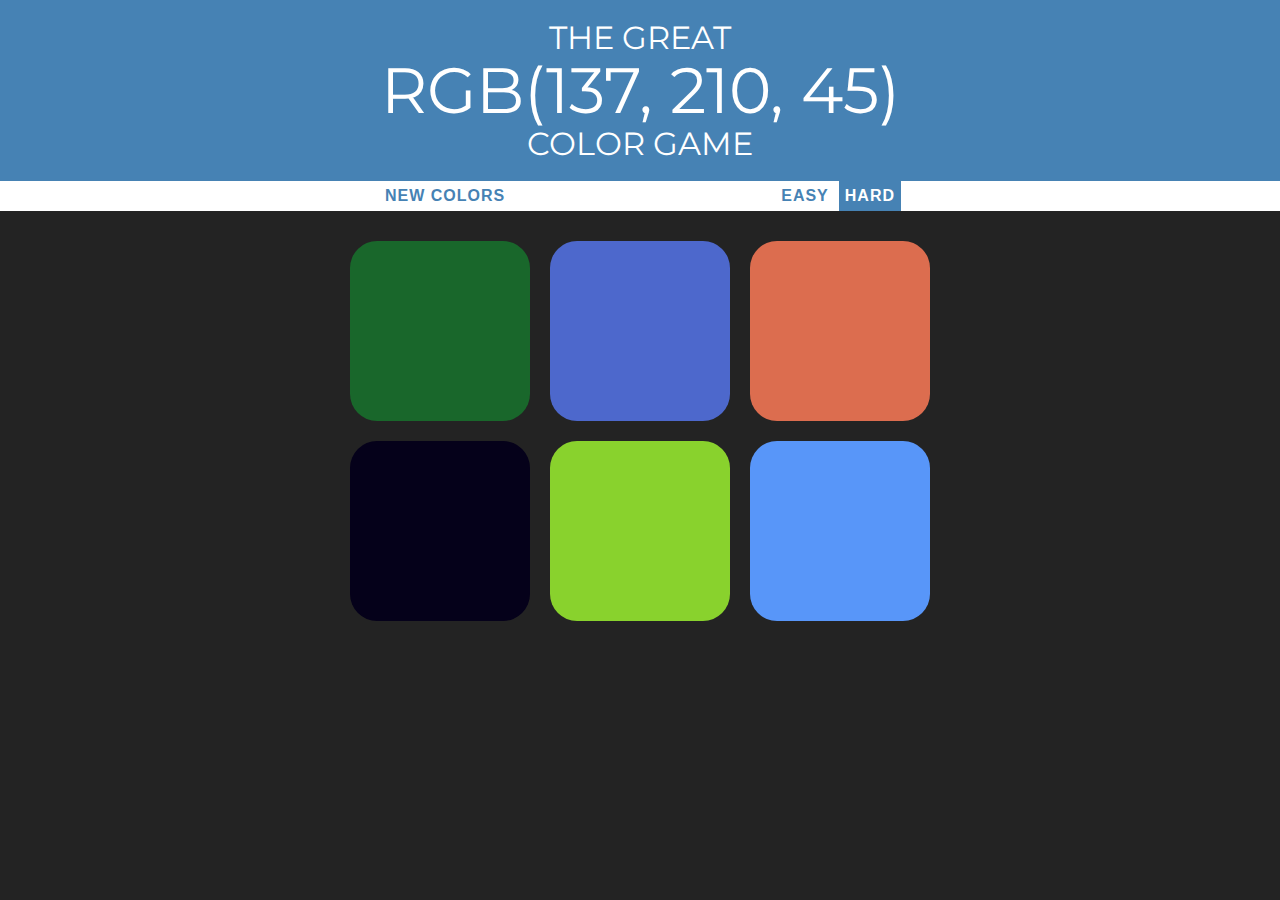
<file: index.html>
<!DOCTYPE html>
<html lang="en">
<head>
    <meta charset="UTF-8">
    <meta name="viewport" content="width=device-width, initial-scale=1.0">
    <meta http-equiv="X-UA-Compatible" content="ie=edge">
    <link rel="stylesheet" href="https://fonts.googleapis.com/css?family=Montserrat|Roboto">
    <title>Document</title>
    <link rel="stylesheet" href="style.css">
</head>
<body>

<h1>The Great
    <br>
    <span id="colorDisplay"></span><br>
     Color Game</h1>

<div id="stripe">
    <button id="reset">New Colors</button>
    <span id="message"></span>
    <button class="mode">Easy</button>
    <button  class="selected mode">Hard</button>
</div>

<div id="container">
    <div class="square"></div>    
    <div class="square"></div>    
    <div class="square"></div>    
    <div class="square"></div>    
    <div class="square"></div>    
    <div class="square"></div>    
</div>

<script src="script.js"></script>
</body>
</html>
</file>
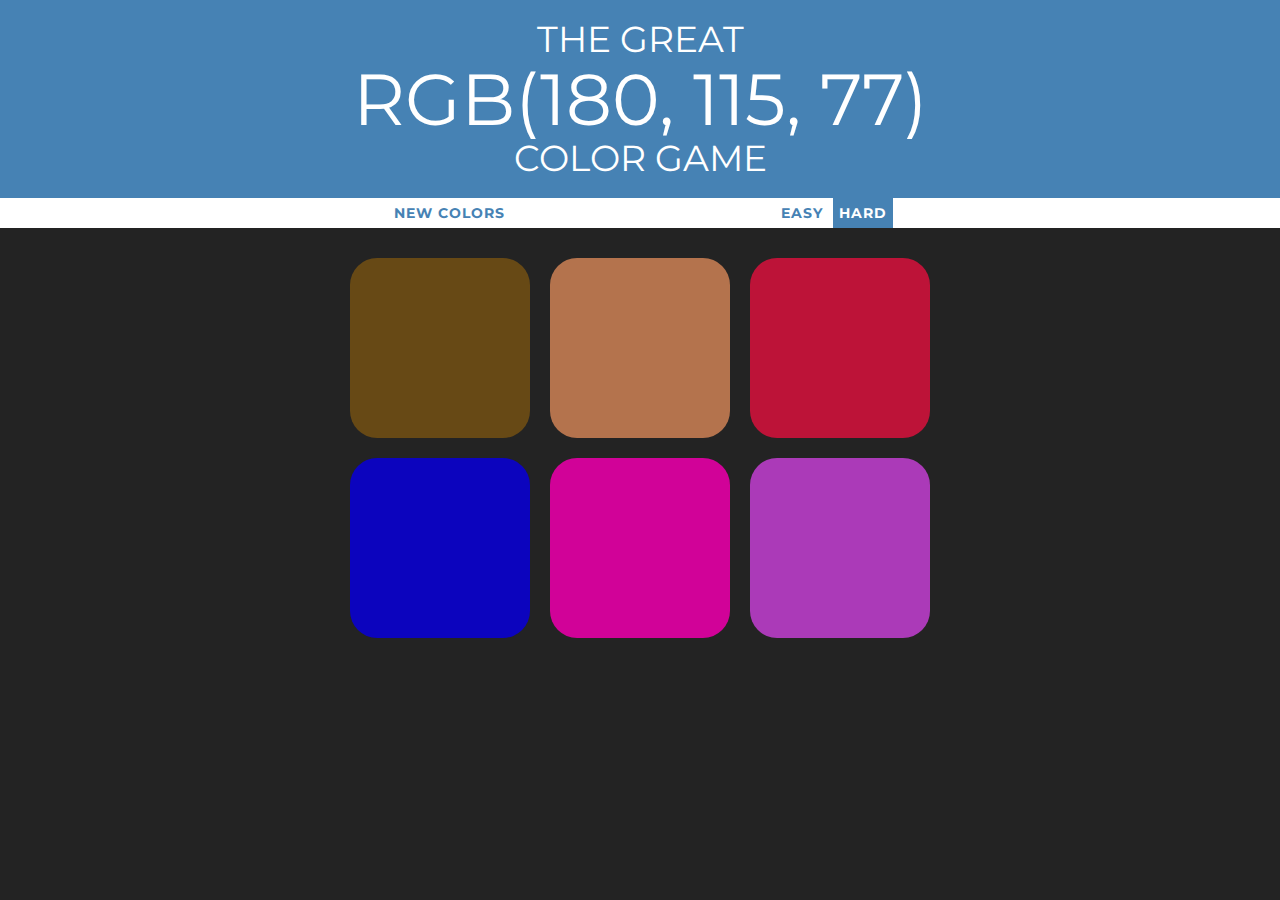
<file: colorgame.html>
<!DOCTYPE html>
<html lang="en">
<head>
	<meta charset="UTF-8">
	<title>Document</title>
	<link rel="stylesheet" href="https://maxcdn.bootstrapcdn.com/bootstrap/3.3.7/css/bootstrap.min.css" integrity="sha384-BVYiiSIFeK1dGmJRAkycuHAHRg32OmUcww7on3RYdg4Va+PmSTsz/K68vbdEjh4u" crossorigin="anonymous">

	<link rel="stylesheet" href="colorgame.css">

	<link href="https://fonts.googleapis.com/css?family=Montserrat:400,700" rel="stylesheet">

</head>
<body>

	<h1>The great <br><span id="display">RGB</span><br>Color Game</h1>

	<div id="stripe">
		<button id="reset">New Colors</button>		
		<span id="message">
		</span>
		<button class="mode">easy</button>
		<button class="mode selected">hard</button>
	</div>
	<div id="container">
		<div class="square" ></div>
		<div class="square"></div>
		<div class="square"></div>
		<div class="square"></div>
		<div class="square"></div>
		<div class="square"></div>
	</div>
	

<script
			  src="https://code.jquery.com/jquery-3.3.1.min.js"
			  integrity="sha256-FgpCb/KJQlLNfOu91ta32o/NMZxltwRo8QtmkMRdAu8="
			  crossorigin="anonymous"></script>
			  <script src="https://maxcdn.bootstrapcdn.com/bootstrap/3.3.7/js/bootstrap.min.js" integrity="sha384-Tc5IQib027qvyjSMfHjOMaLkfuWVxZxUPnCJA7l2mCWNIpG9mGCD8wGNIcPD7Txa" crossorigin="anonymous"></script>
	<script src="colorgame.js"></script>
</body>
</html>
</file>
<file: style.css>
body{
    background: #232323;
    margin:0;
    font-family: "Montserrat","Roboto";
    
}


.square{
    width:30%;
    background: purple;
    padding-bottom: 30%;
    float:left;
    margin:1.66%;
    border-radius: 15%;
    transition:background 1.0s;
    -webkit-transition: background 1.0s;
    -moz-transition: background 1.0s;
}

#container{
    max-width: 600px;
    margin:20px auto;
}

h1{
    font-weight: normal;
    color:white;
    text-align: center;
    background:steelblue;
    margin: 0;
    text-transform: uppercase;
    line-height: 1.1;
    padding:20px 0;
}


#stripe{
    background:white;
    height:30px;
    text-align: center;
    color:black;
}


.selected{
    background:steelblue;
    color:white;
}

#colorDisplay{
    font-size: 200%;
}

button{
    outline: none;
    border:none;
    background:none;
    text-transform: uppercase;
    height: 100%;
    font-weight: 700;
    color:steelblue;
    letter-spacing: 1px;
    font-size: inherit;
    transition: all 300ms;
    -webkit-transition: all 300ms;
    -moz-transition: all 300ms;
}

#message{
    display:inline-block;
    width: 20%;
}

button:hover{
    color:white;
    background: steelblue;

}
</file>
<file: colorgame.css>
body{
	background:#232323;
	margin: 0;
	font-family: "Montserrat","Avenir";

}
.square{
	margin: 1.66%;
	width: 30%;
	float: left;
	padding-bottom: 30%;
	background: purple;
	transition: background 0.3s;
	-webkit-transition: background 0.3s;
	-moz-transition: background 0.3s;
	border-radius: 15%
}

#container{
	margin: 20px auto;
	max-width: 600px;
}
h1{
	line-height: 1.1;
	font-weight: normal;
	text-transform: uppercase;
	color: white;
	text-align: center;
	background-color: steelblue;
	margin: 0;
	padding:20px 0;
}



#stripe{
	background: white;
	height: 30px;
	text-align: center;
}

.selected{
	background-color: steelblue;
	color: white;
}

#display{
	font-size: 200%;
}

button{
	border:none;
	background: none;
	text-transform: uppercase;
	height: 100%;
	font-weight: 700;
	color: steelblue;
	letter-spacing: 1px;
	font-size: inherit;
	transition: all 0.3s;
	-webkit-transition: background 0.3s;
	-moz-transition: background 0.3s;
	outline: none;
}

#message{
	display: inline-block; /*importante esta línea*/
	width: 20%;
}

button:hover{
	color: white;
	background-color: steelblue;
}
</file>
